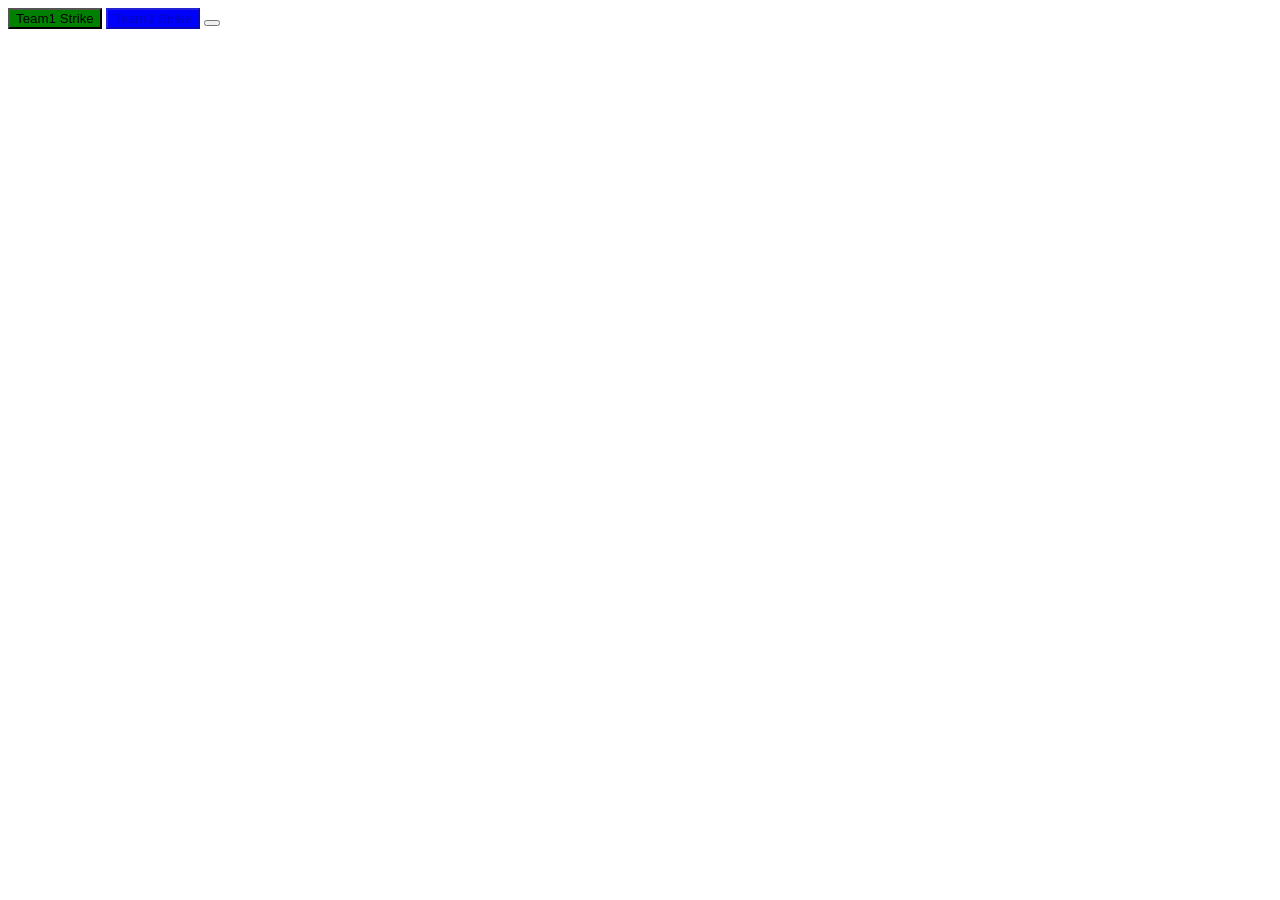
<file: Cricket/index.html>
<html lang="en">
<head>
    <meta charset="UTF-8">
    <meta name="viewport" content="width=device-width, initial-scale=1.0">
    <meta http-equiv="X-UA-Compatible" content="ie=edge">
    <title>Document</title>
</head>
<body>
    <div id="tem1Board" style="background-color: green;color:white"></div>
    <div id="tem2Board" style="background-color: blue;color:white"></div>
    <button type="button" id="team1" onclick="ballClick(this)" style="background-color: green;">Team1 Strike</button>
    <button type="button" id="team2" onclick="ballClick(this)" style="background-color: blue;" disabled>Team2 Strike</button>
    <button type="button" id="result" onclick=""></button>


    <script src="index.js"></script>
</body>
</html>
</file>
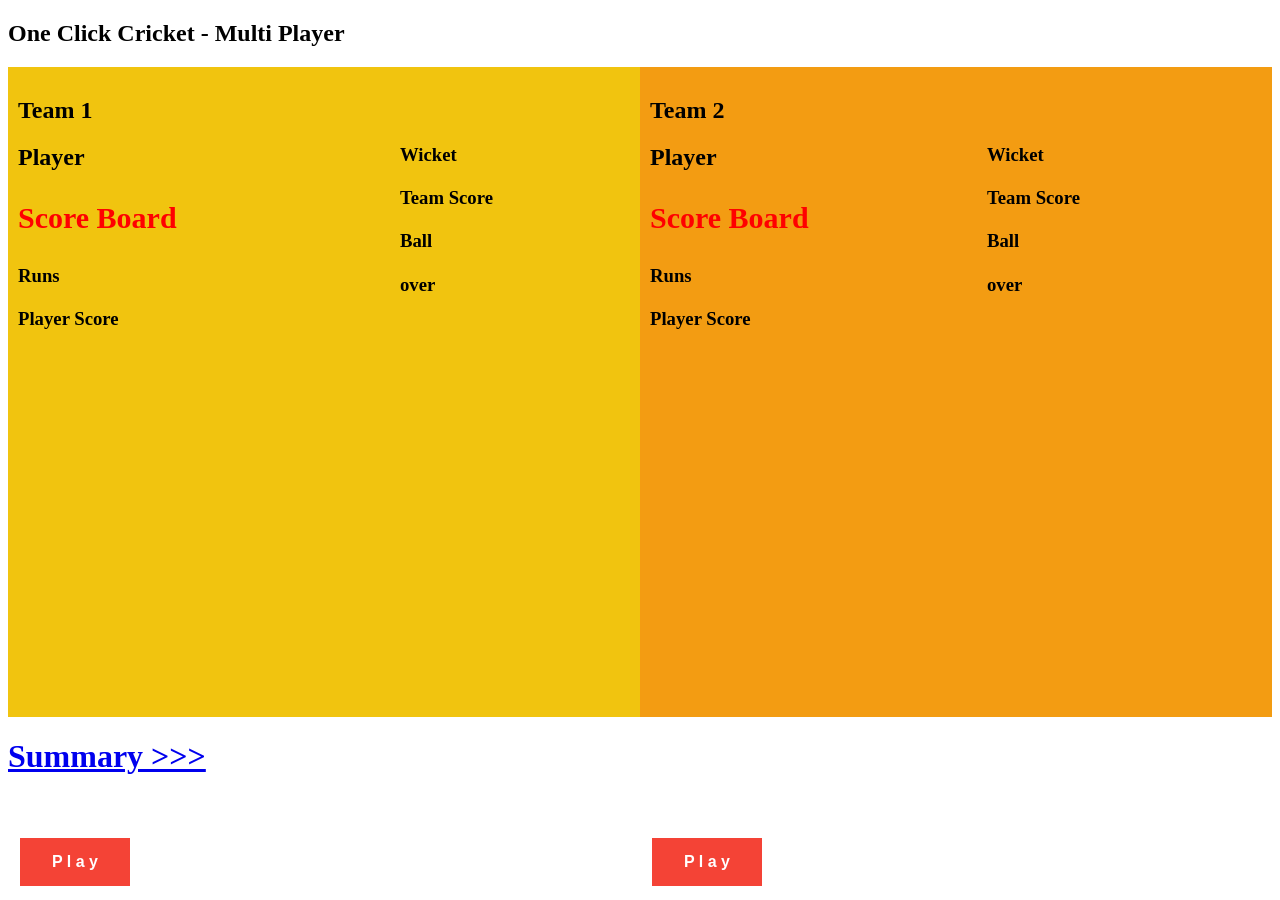
<file: Multiplayer/index.html>
<!DOCTYPE html>
<html>
<head>
<meta name="viewport" content="width=device-width, initial-scale=1">
<style>
* {
  box-sizing: border-box;
}

.button{
  background-color: #f44336; 
  border: none;
  color: white;
  padding: 15px 32px;
  text-align: center;
  text-decoration: none;
  display: inline-block;
  font-size: 16px;
  margin: 4px 2px;
  cursor: pointer;
  position: absolute;
  bottom: 10px;


}


.column {
  float: left;
  width: 50%;
  padding: 10px;
  height: 650px; 
}



.row:after {
  content: "";
  display: table;
  clear: both;
}




</style>


</head>
<body>

<h2>One Click Cricket - Multi Player</h2>

<div class="row">
  <div  class="column" style="background-color:#f1c40f;">
    <h2>Team 1</h2>
    <h2>Player</h2>
    <h2 id="player1"></h2>
    <!-- ------system display-------- -->
    <h4 id="#d1"></h4>
    <h4 id="#d2"></h4>
    <h4 id="d1.1"></h4>
    <h4 id="d1.2"></h4>

    <p style="font-size: 30px ; color: red;" id="sboard"><strong>Score Board</strong></p>
    <h3>Runs</h3>
    <h4 id="d1"></h4>
    <h4 id="#d1"></h4>
    <h3>Player Score</h3>
    <h4 id="sum1"></h4>

    <span style="position: absolute; left: 400px;top: 125px;">
    <h3>Wicket</h3>
    <h4 id="wicket"></h4>
    <h3>Team Score</h3>
    <h4 id="score1"></h4>
    <h3>Ball</h3>
    <h4 id="ball"></h4>
    <h3>over</h3>
    <h4 id="over"></h4>
  </span>
  <button id="d1" class="button" onclick="random()" ><strong>P l a y</strong> </button>
      
  </div>

  <div class="column" style="background-color:#f39c12;">
    <h2>Team 2</h2>
    <h2>Player</h2>
    <h2 id="player2"></h2>
    <!-- ------system display-------- -->
    <h4 id="#b1"></h4>
    <h4 id="#b2"></h4>
    <h4 id="b1.1"></h4>
    <h4 id="b1.2"></h4>

    <p style="font-size: 30px ; color: red;" id="sboard"><strong>Score Board</strong></p>
    <h3>Runs</h3>
    <h4 id="b1"></h4>
    <h4 id="#b1"></h4>
    <h3>Player Score</h3>
    <h4 id="sum2"></h4>

    <span style="position: absolute; right: 200px;top: 125px;">
    <h3>Wicket</h3>
    <h4 id="wicket2"></h4>
    <h3>Team Score</h3>
    <h4 id="score2"></h4>
    <h3>Ball</h3>
    <h4 id="ball2"></h4>
    <h3>over</h3>
    <h4 id="over2"></h4>
  </span>
    

      <button  id="d2" class="button" onclick="random2()"><strong>P l a y</strong> </button>
      

    </p>  
  </div>
</div>

<div>
  <p>
<!-- --------------display result ---------------------- -->
    <!-- <center><h2>winner</h2></center>
    <center><h1 id="d3"></h1></center>
    <center><h2 id="d4"></h2></center>
    <center><h2 id="d5"></h2></center>
    <center><h2 id="d6"></h2></center>
    <center><h2 id="d7"></h2></center> -->
    <a  href="page2.html"><h1> Summary >>></h1></a>

  </p>
</div>

<script type="text/javascript" src="game.js"></script>

</body>
</html>
</file>
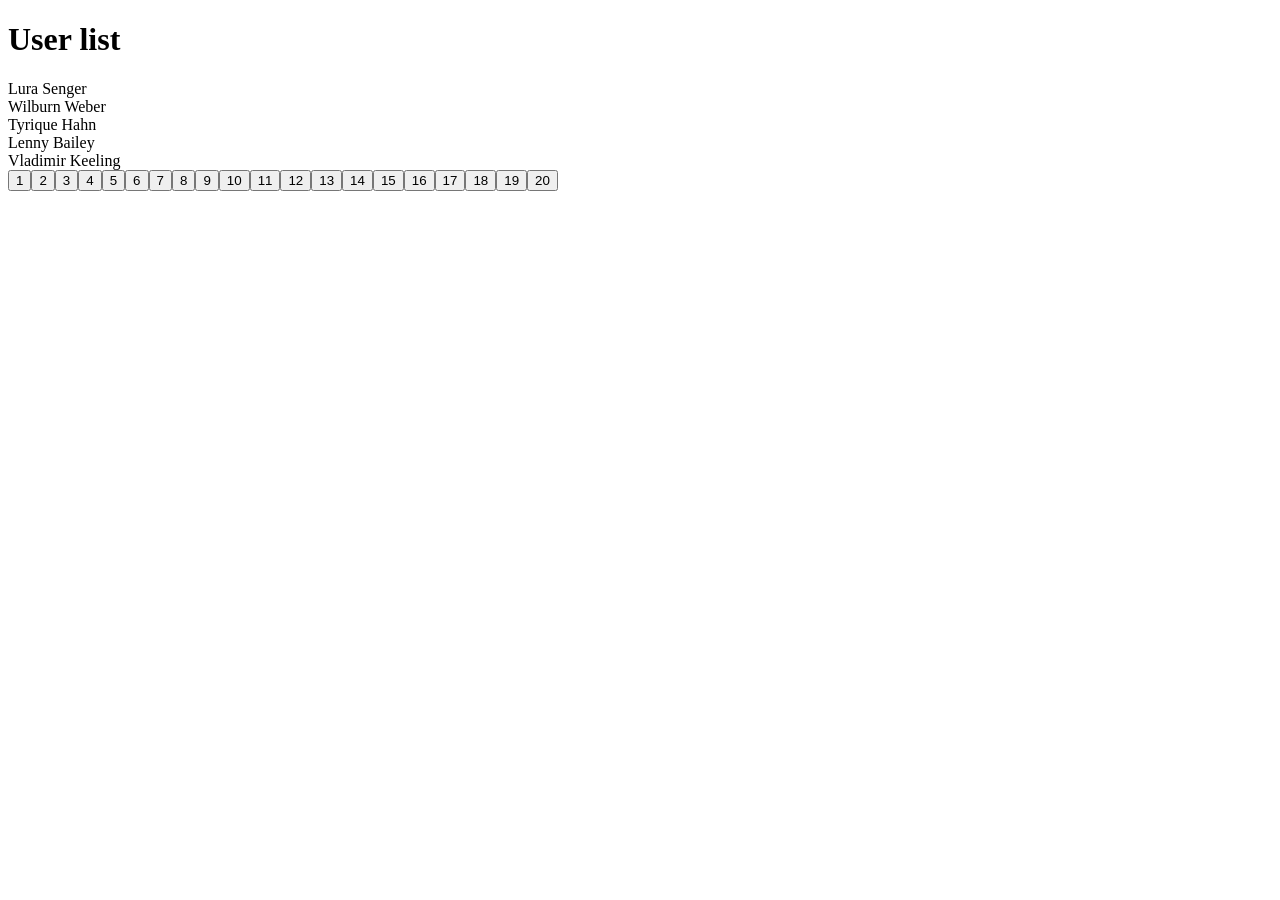
<file: Pagination/index.html>
<!DOCTYPE html>
<html lang="en">
<head>
	<meta charset="UTF-8" />
	<meta name="viewport" content="width=device-width, initial-scale=1.0" />
	<title>User list</title>
</head>
<body>
	<header>
		<h1>User list</h1>
	</header>
	<main>
		<div class="list" id="list"></div>
		<div class="pagenumbers" id="pagination"></div>
	</main>
	<script src="main.js"></script>
</body>
</html>
</file>
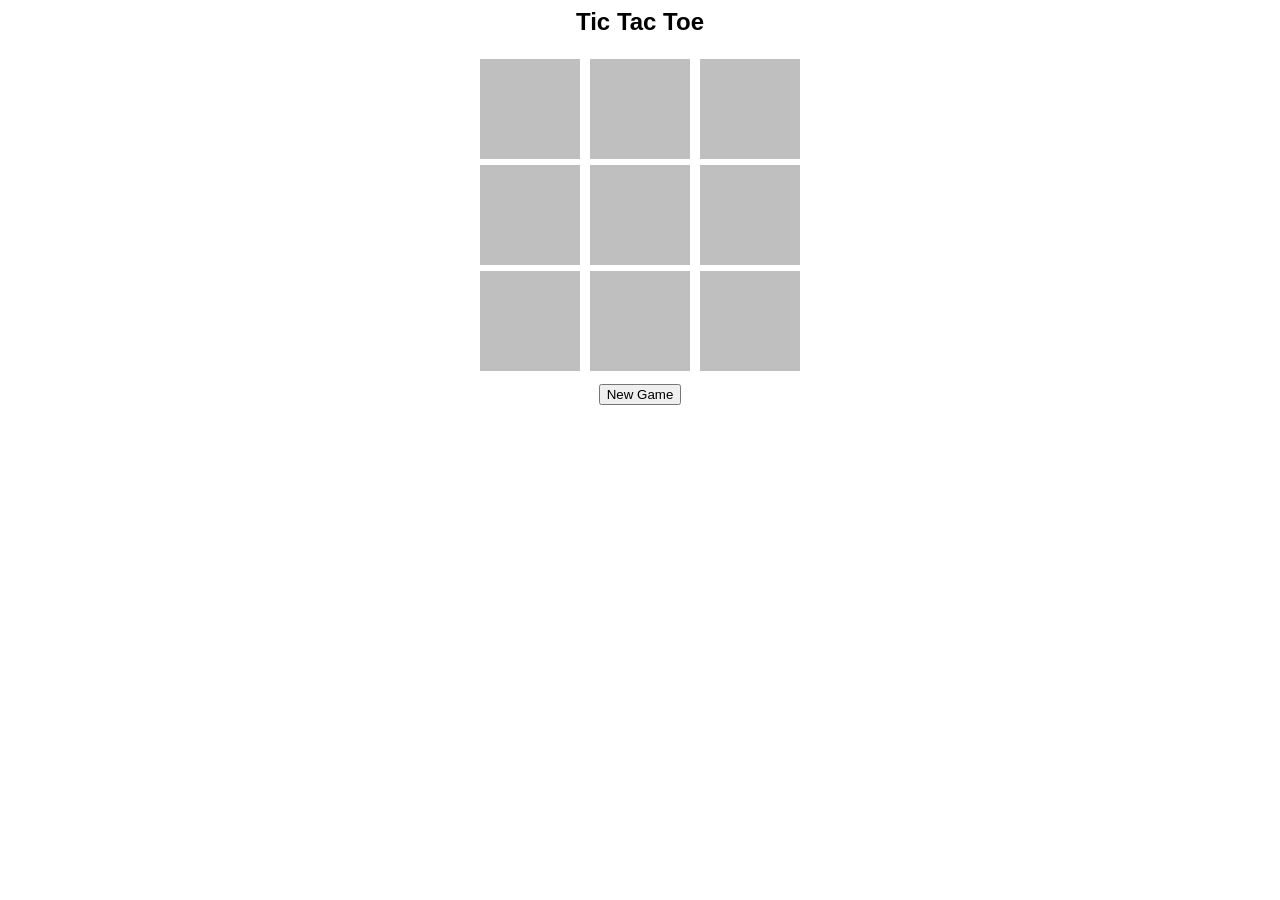
<file: TicTacToe/index.html>
<html>
  <head>
    <meta name="viewport" content="width=device-width, initial-scale=1">

    <link rel="stylesheet" href="index.css">    

  </head>
  <body>
    <h2 id="title">Tic Tac Toe</h2>
    <div class="container" id="board">
      <div class="row">
        <div class="square" id="00"></div>
        <div class="square" id="01"></div>
        <div class="square" id="02"></div>
      </div>
      <div class="row">
        <div class="square" id="10"></div>
        <div class="square" id="11"></div>
        <div class="square" id="12"></div>
      </div>
      <div class="row">
        <div class="square" id="20"></div>
        <div class="square" id="21"></div>
        <div class="square" id="22"></div>
     </div>
    </div>
    <button id="new-game">New Game</button>
    <h3 id="message"></h3>
    <script src="script1.js"></script>
    <script src="script2.js"></script>
  </body>
</html>
</file>
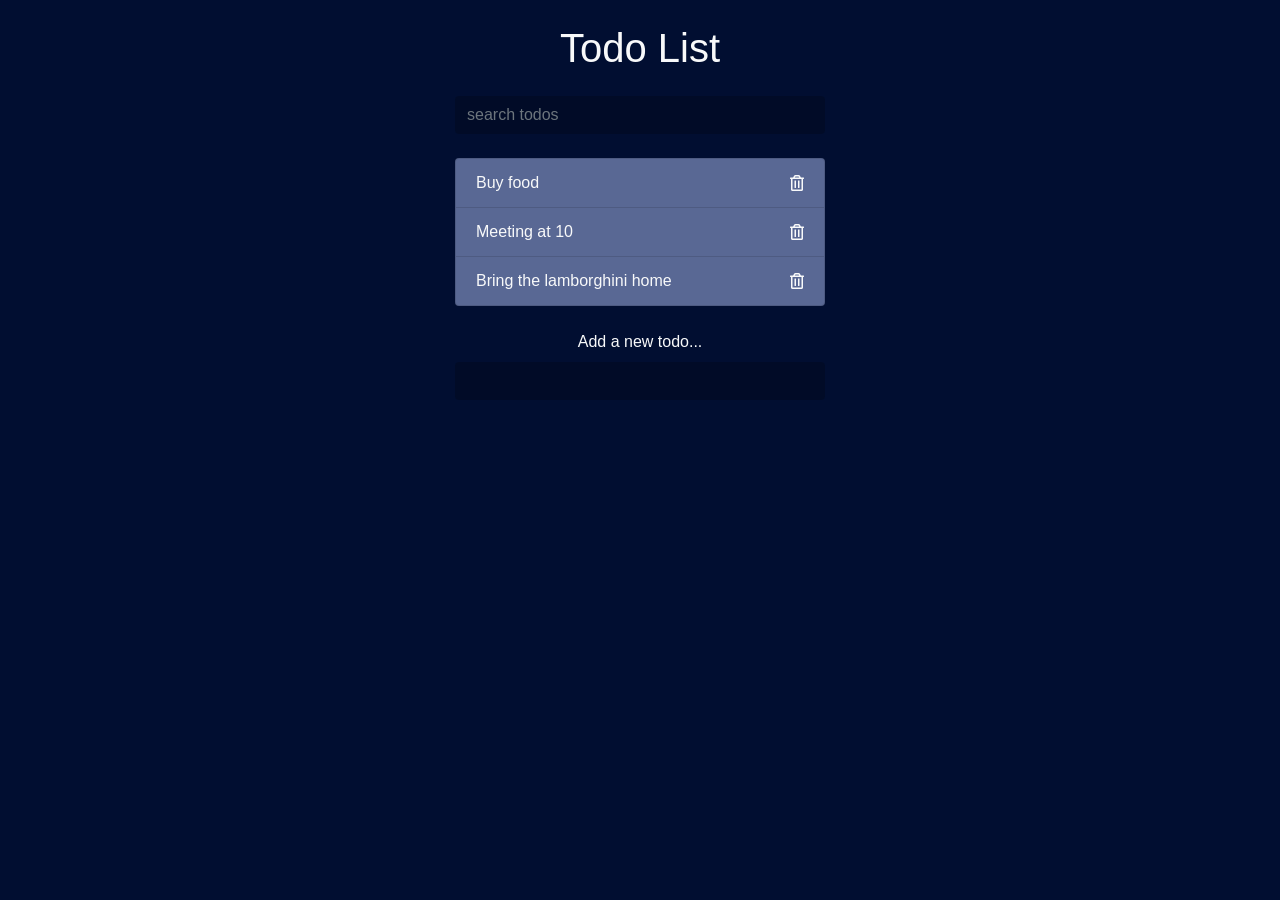
<file: ToDo/index.html>
<html lang="en">
  <head>
    <meta charset="UTF-8" />
    <meta name="viewport" content="width=device-width, initial-scale=1.0" />
    <meta http-equiv="X-UA-Compatible" content="ie=edge" />
    <link
      rel="stylesheet"
      href="https://stackpath.bootstrapcdn.com/bootstrap/4.3.1/css/bootstrap.min.css"
      integrity="sha384-ggOyR0iXCbMQv3Xipma34MD+dH/1fQ784/j6cY/iJTQUOhcWr7x9JvoRxT2MZw1T"
      crossorigin="anonymous"
    />
    <link
      rel="stylesheet"
      href="https://use.fontawesome.com/releases/v5.7.2/css/all.css"
      integrity="sha384-fnmOCqbTlWIlj8LyTjo7mOUStjsKC4pOpQbqyi7RrhN7udi9RwhKkMHpvLbHG9Sr"
      crossorigin="anonymous"
    />
    <link rel="stylesheet" href="styles.css" />
    <title>Todo List</title>
  </head>
  <body>
    <div class="container">
      <header class="text-center text-light my-4">
        <h1 class="mb-4">Todo List</h1>
        <form class="search">
          <input
            class="form-control m-auto"
            type="text"
            name="search"
            placeholder="search todos"
          />
        </form>
      </header>

      <ul class="list-group todos mx-auto text-light">
        <li
          class="list-group-item d-flex justify-content-between align-items-center"
        >
          <span>Buy food</span>
          <i class="far fa-trash-alt delete"></i>
        </li>
        <li
          class="list-group-item d-flex justify-content-between align-items-center"
        >
          <span>Meeting at 10</span>
          <i class="far fa-trash-alt delete"></i>
        </li>
        <li
          class="list-group-item d-flex justify-content-between align-items-center"
        >
          <span>Bring the lamborghini home</span>
          <i class="far fa-trash-alt delete"></i>
        </li>
      </ul>

      <form class="add text-center my-4">
        <label class="text-light">Add a new todo...</label>
        <input class="form-control m-auto" type="text" name="add" />
      </form>
    </div>

    <script src="app.js"></script>
  </body>
</html>
</file>
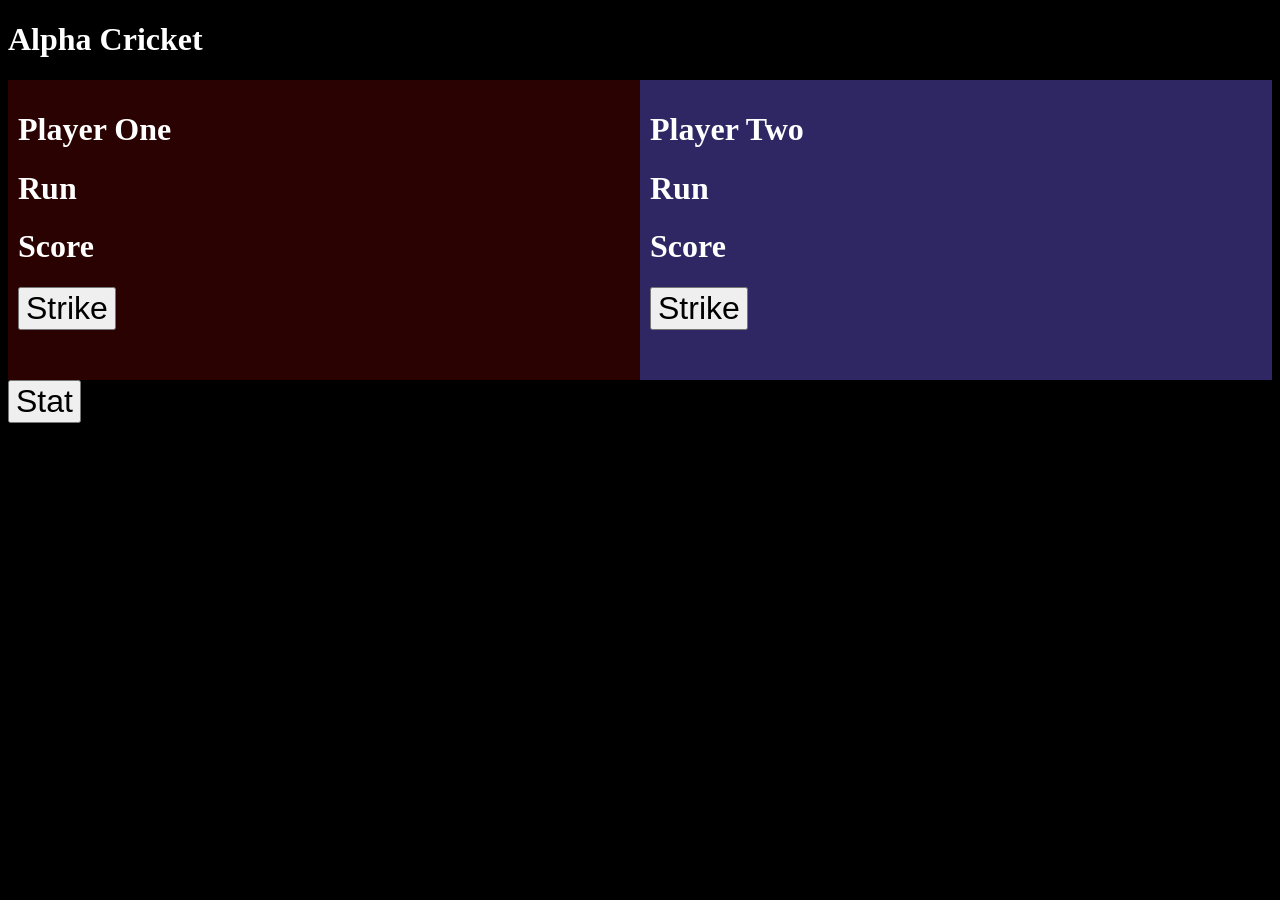
<file: alphaCricket/single.html>
<!DOCTYPE html>
<html>
<head>
<meta name="viewport" content="width=device-width, initial-scale=1">
<style>
* {
  box-sizing: border-box;
}

/* Create two equal columns that floats next to each other */
.column {
  float: left;
  width: 50%;
  padding: 10px;
  height: 300px; /* Should be removed. Only for demonstration */
}

/* Clear floats after the columns */
.row:after {
  content: "";
  display: table;
  clear: both;
}
/* .stats{
  
} */
</style>
<title>Alpha Cricket</title>
</head>
<body bgcolor="black">

<h1 style="color: white;">Alpha Cricket</h1>

<div class="row">
  <div class="column" style="background-color:rgb(42, 2, 2);">
    <h1 style="color: white;">Player One</h1>
    <h1 style="color: white;">Run</h1>
    <h1 id="r1" style="color: white;"></h1>
    <h1 style="color: white;">Score</h1>
    <h1 id="s1" style="color: white;"></h1>
    <button id="b1" onclick="run1()" style="font-size:xx-large;">Strike</button>
  </div>
  <div class="column" style="background-color:rgb(46, 39, 99);">
    <h1 style="color: white;">Player Two</h2>
    <h1 style="color: white;">Run</h1>
    <h1 id="r2" style="color: white;"></h1>
    <h1 style="color: white;">Score</h1>
    <h1 id="s2" style="color: white;"></h1>
    <button id="b2" onclick="run2()" style="font-size:xx-large;">Strike</button>
  </div>
</div>
<script src="run.js"></script>
<a href="stat.html"><button style="font-size:xx-large;">Stat</button></a>
</body>
</html>
</file>
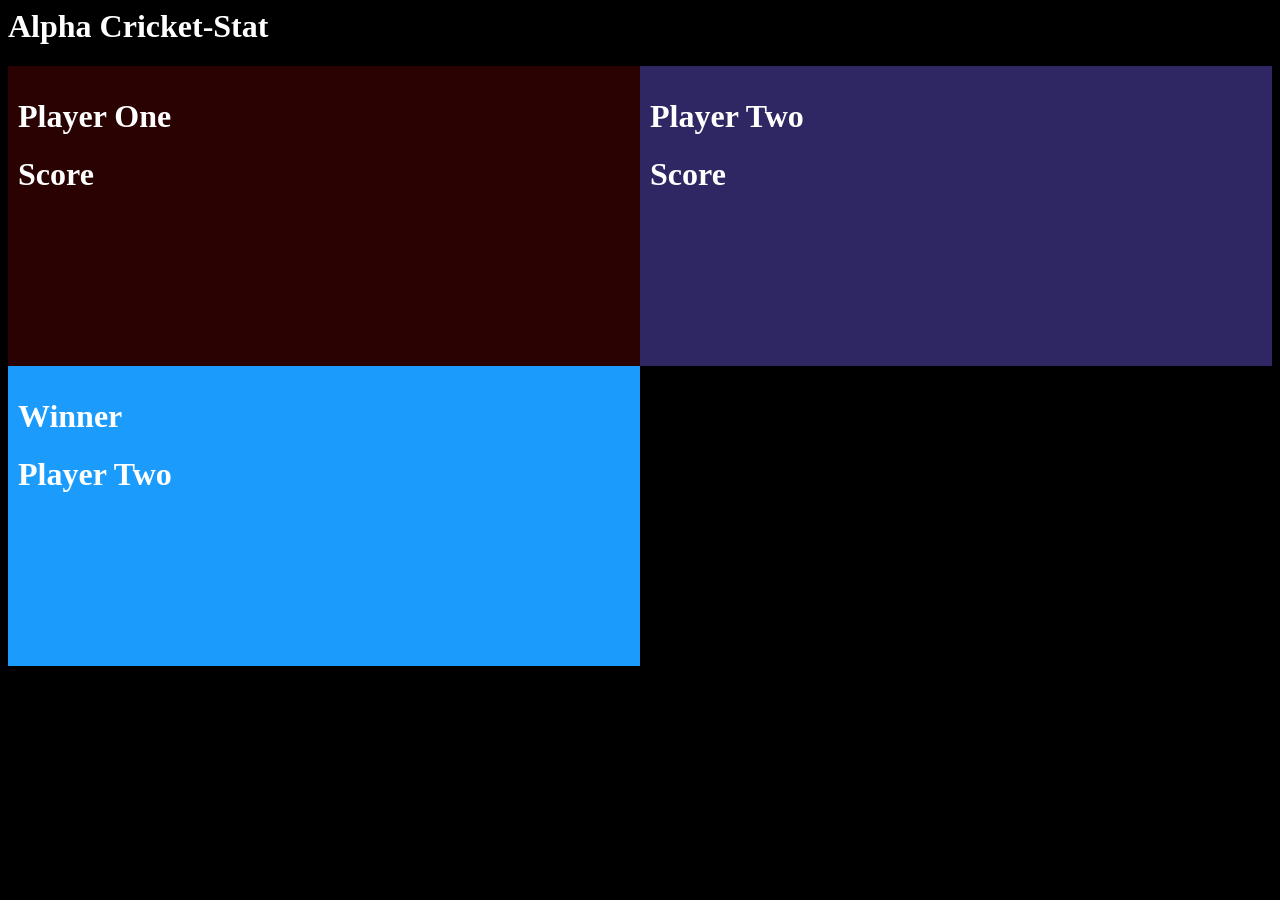
<file: alphaCricket/stat.html>
<html lang="en">
<head>
    <style>
* {
  box-sizing: border-box;
}

/* Create two equal columns that floats next to each other */
.column {
  float: left;
  width: 50%;
  padding: 10px;
  height: 300px; /* Should be removed. Only for demonstration */
}

/* Clear floats after the columns */
.row:after {
  content: "";
  display: table;
  clear: both;
}
/* .stats{
  
} */

.column2 {

  width: 50%;
  padding: 10px;
  height: 300px;
  /* display: flex; */
  justify-content: center; 
}

</style>
<title>Alpha Cricket-stat</title>
</head>
<body bgcolor="black">

<h1 style="color: white;">Alpha Cricket-Stat</h1>

<div class="row">
  <div class="column" style="background-color:rgb(42, 2, 2);">
    <h1 style="color: white;">Player One</h1>
    
    <h1 style="color: white;">Score</h1>
    <h1 id="s1" style="color: white;"></h1>
    
  </div>
  <div class="column" style="background-color:rgb(46, 39, 99);">
    <h1 style="color: white;">Player Two</h2>
    
    <h1 style="color: white;">Score</h1>
    <h1 id="s2" style="color: white;"></h1>
    
  </div>
</div>
<div class="column2" style="background-color:#1B9CFC;">
    <h1 style="color: white;">Winner</h2>
    
    <h1 id="w" style="color: white;"></h1>
    
  </div>


    <script src="stat.js"></script>
</body>
</html>
</file>
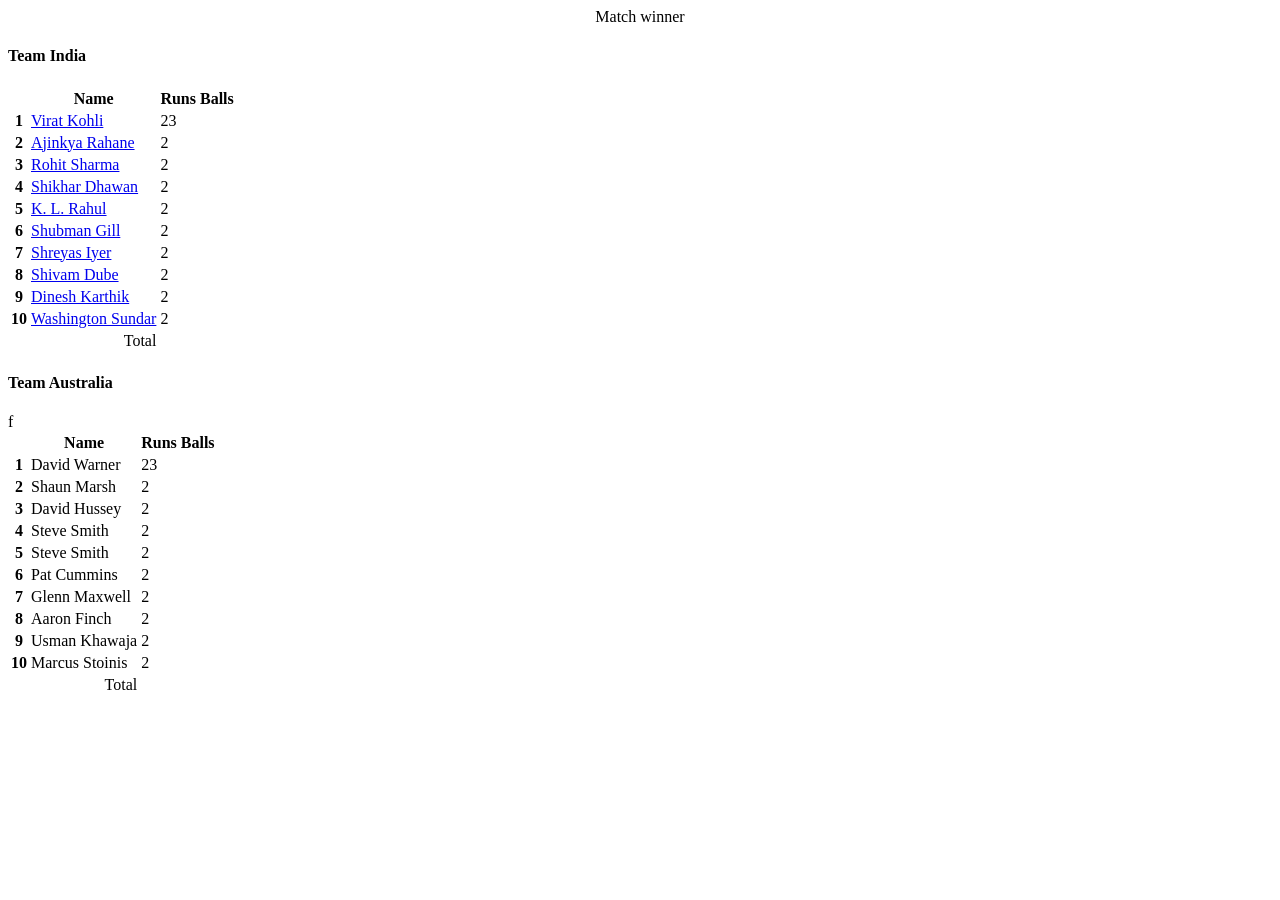
<file: Cricket/stat.html>
<html lang="en">
<head>
    <meta charset="UTF-8">
    <meta name="viewport" content="width=device-width, initial-scale=1.0">
    <meta http-equiv="X-UA-Compatible" content="ie=edge">
    <style>
        p{
            margin-left:50px;
        }
        span{
            margin-left:50px;
        }
        h2{
            margin-left:100px;
        }
        </style>
    <title>stat</title>
</head>
<body>
    <body onload="matchResult()">

        <div class="container">
        
         <div class="row">
            <div class="col" align="center" id="result">
                Match winner
            </div>
         </div>
        
         <div class="row">
        
            <div class="col-6">
                <h4>Team India</h4>
                <table class="table">
                    <thead class="thead-dark">
                            <tr>
                            <th scope="col"></th>
                            <th scope="col">Name</th>
                            <th scope="col">Runs</th>
                            <th scope="col">Balls</th>
                            </tr>
                    </thead>
        
                    <tbody>
                        <tr>
                            <th scope="row">1</th>
                            <td><a href="player1.html">Virat Kohli</a></td>
                            <td id="r0">23</td>
                            <td id="b0"></td>
                            </tr>
        
                        <tr>
                            <th scope="row">2</th>
                            <td><a href="player2.html">Ajinkya Rahane</a></td>
                            <td id="r1">2</td>
                            <td id="b1"></td>
                            </tr>
        
                        <tr>
                            <th scope="row">3</th>
                            <td><a href="player3.html">Rohit Sharma</a></td>
                            <td id="r2">2</td>
                            <td id="b2"></td>
                            </tr>
        
                        <tr>
                            <th scope="row">4</th>
                            <td><a href="player4.html">Shikhar Dhawan</a></td>
                            <td id="r3">2</td>
                            <td id="b3"></td>
                            </tr>
        
                        <tr>
                            <th scope="row">5</th>
                            <td><a href="player5.html">K. L. Rahul</a></td>
                            <td id="r4">2</td>
                            <td id="b4"></td>
                            </tr>
        
                        <tr>
                            <th scope="row">6</th>
                            <td><a href="player6.html">Shubman Gill</a></td>
                            <td id="r5">2</td>
                            <td id="b5"></td>
                            </tr>
        
                        <tr>
                            <th scope="row">7</th>
                            <td><a href="player7.html">Shreyas Iyer</a></td>
                            <td id="r6">2</td>
                            <td id="b6"></td>
                            </tr>
                    
                        <tr>
                            <th scope="row">8</th>
                            <td><a href="player8.html">Shivam Dube</a></td>
                            <td id="r7">2</td>
                            <td id="b7"></td>
                            </tr>
        
                        <tr>
                            <th scope="row">9</th>
                            <td><a href="player9.html">Dinesh Karthik</a></td>
                            <td id="r8">2</td>
                            <td id="b8"></td>
                            </tr>
        
                        <tr>
                            <th scope="row">10</th>
                            <td><a href="player10.html">Washington Sundar</a></td>
                            <td id="r9">2</td>
                            <td id="b9"></td>
                            </tr>
        
                        <tr>
                            <th scope="row"></th>
                            <td align="right">Total</td>
                            <td id="t1"></td>
                            <td></td>
                            </tr>
                    </tbody>
                </table>
        
        
        
                    
            </div>
        
            <div class="col-6">
                <h4>Team Australia</h4>
                <table class="table">
                    <thead class="thead-dark">
                            <tr>
                            <th scope="col"></th>
                            <th scope="col">Name</th>
                            <th scope="col">Runs</th>
                            <th scope="col">Balls</th>
                            </tr>
                    </thead>
                    <tbody>
                        <tr>
                            <th scope="row">1</th>
                            <td>David Warner</td>
                            <td id="rr0">23</td>
                            <td id="bb0"></td>
                            </tr>
        
                        <tr>
                            <th scope="row">2</th>
                            <td>Shaun Marsh</td>
                            <td id="rr1">2</td>
                            <td id="bb1"></td>
                            </tr>
        
                        <tr>
                            <th scope="row">3</th>
                            <td>David Hussey</td>
                            <td id="rr2">2</td>
                            <td id="bb2"></td>
                            </tr>
        
                        <tr>
                            <th scope="row">4</th>
                            <td>Steve Smith</td>
                            <td id="rr3">2</td>
                            <td id="bb3"></td>
                            </tr>
        
                        <tr>
                            <th scope="row">5</th>
                            <td>Steve Smith</td>
                            <td id="rr4">2</td>
                            <td id="bb4"></td>
        f                   </tr>
        
                        <tr>
                            <th scope="row">6</th>
                            <td>Pat Cummins</td>
                            <td id="rr5">2</td>
                            <td id="bb5"></td>
                            </tr>
        
                        <tr>
                            <th scope="row">7</th>
                            <td>Glenn Maxwell</td>
                            <td id="rr6">2</td>
                            <td id="bb6"></td>
                            </tr>
                    
                        <tr>
                            <th scope="row">8</th>
                            <td>Aaron Finch</td>
                            <td id="rr7">2</td>
                            <td id="bb7"></td>
                            </tr>
        
                        <tr>
                            <th scope="row">9</th>
                            <td>Usman Khawaja</td>
                            <td id="rr8">2</td>
                            <td id="bb8"></td>
                            </tr>
        
                        <tr>
                            <th scope="row">10</th>
                            <td>Marcus Stoinis</td>
                            <td id="rr9">2</td>
                            <td id="bb9"></td>
                            </tr>
                    
                        <tr>
                            <th scope="row"></th>
                            <td align="right">Total</td>
                            <td id="t2"></td>
                            <td></td>
                            </tr>
                    </tbody>
                </table>
            </div>
         </div>
        
        </div>
</body>
<script src="stat.js"></script>
</html>
</file>
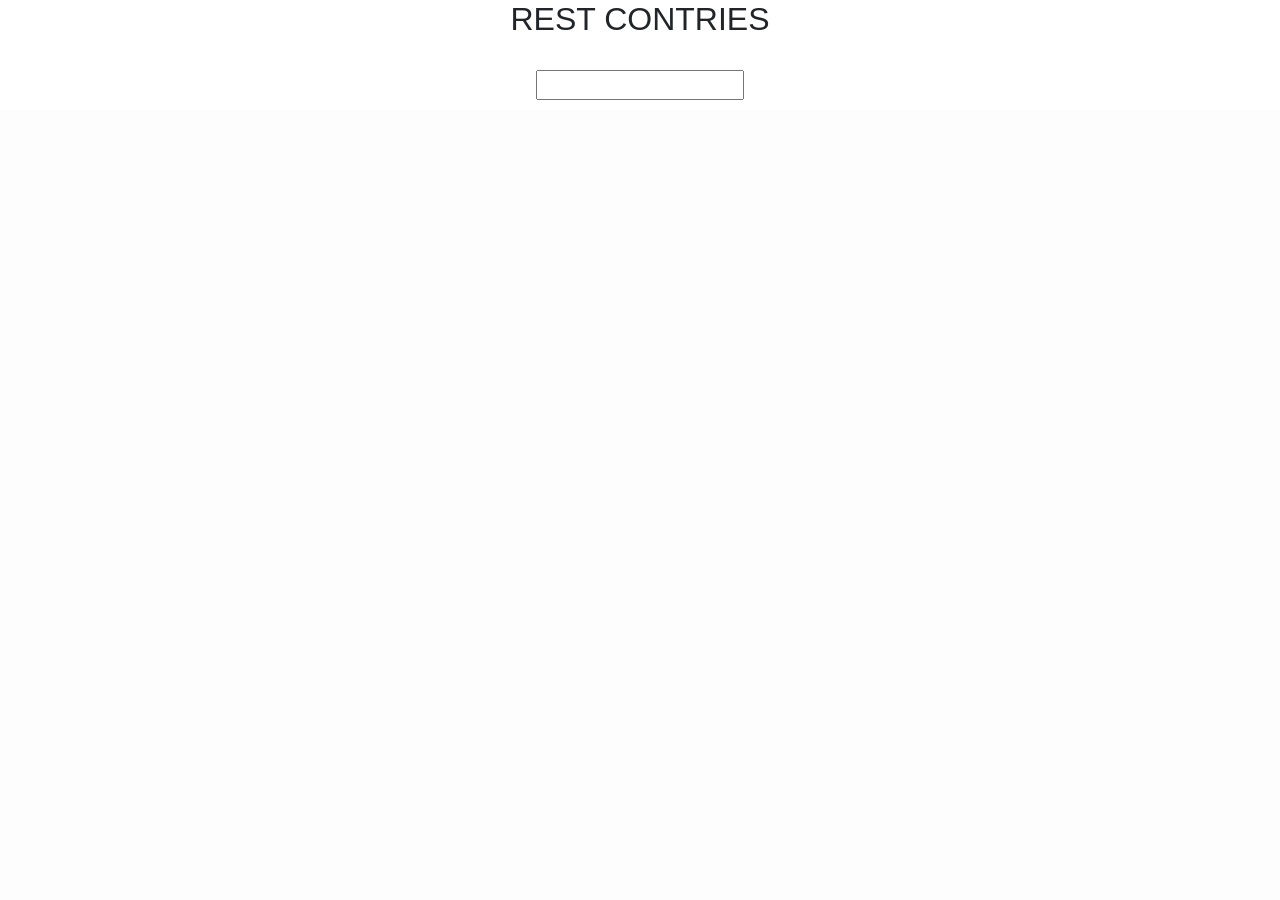
<file: JanLastWeekTaks/restContries.html>
<!DOCTYPE html>
<html>
<head>
<title>Rest contries</title>
<link rel="stylesheet" href="https://stackpath.bootstrapcdn.com/bootstrap/4.4.1/css/bootstrap.min.css" integrity="sha384-Vkoo8x4CGsO3+Hhxv8T/Q5PaXtkKtu6ug5TOeNV6gBiFeWPGFN9MuhOf23Q9Ifjh" crossorigin="anonymous">
<style>

.displayBox{
	display:flex;
	flex-wrap:wrap;
	justify-content:space-around;
}

html {
    -webkit-font-smoothing: antialiased;
    -moz-osx-font-smoothing: grayscale;
    font-family: 'Dosis', sans-serif;
    line-height: 1.6;
    color: rgba(102, 102, 102, 0.623);
    background: rgba(246, 246, 246, 0.116);
  }
  img {
    display: block;
    margin: 1rem auto;
    max-width: 100%;
  }

.card {
	max-width: 300px;
    margin: 1rem;
    background: white;
    box-shadow: 6px 10px 25px rgba(0, 0, 0, .1);
    border-radius: 20px;
    overflow: hidden;
    transition: all .2s linear;
  }
  
  .card:hover {
    box-shadow: 2px 8px 45px rgba(0, 0, 0, .15);
    transform: translate3D(0, -2px, 0);
}
*{
    box-sizing: border-box
}

input{
	margin-bottom:10px;
}

</style>
</head>
<body >

<div class="container">
	
	<div class="row">
	   <div class="col" align="center" id="search">
		<h2>REST CONTRIES</h2><br>
	   </div>
	</div>

	<div class="row">
		<div id="main" class="displayBox">
		</div>
		
	</div>

</div>
</body>

<script>

var textBox = document.createElement("input");
textBox.onkeyup =countrySearch;
var div = document.getElementById("search");
div.appendChild(textBox);


var data;

document.body.onload = initialLoad;

function initialLoad(){

	fetch("https://restcountries.eu/rest/v2/all").then((response) => {

	
	return response.json();}).then((arr) => {
	
	data = arr.slice(0,arr.length);
	data.forEach(country => { 

				  
						const card = document.createElement('div');
      					card.setAttribute('class', 'card');
		
						const cardBody = document.createElement('div');
						cardBody.setAttribute('class','card-body');

      					const countryName = document.createElement('h1');
						countryName.setAttribute('class','card-title');
      					countryName.textContent = country.name;
					
						const disp = document.createElement('p');
						disp.setAttribute('class','card-text');
						disp.innerHTML = "Capital: "+country.capital+"<br>"+"Region: "+country.region+"<br>"+"Population: "+country.population;

						const flag = document.createElement('img');
						flag.setAttribute("class","card-img-top");
						flag.src = country.flag;
						
      					card.appendChild(flag);
						cardBody.appendChild(countryName);
						cardBody.appendChild(disp);

						card.appendChild(cardBody);
						const dispBox = document.getElementById("main");
						dispBox.appendChild(card);
				  
				});

});

}

function countrySearch(){
	

	if(this.value != ""){
		
	
		fetch(`https://restcountries.eu/rest/v2/name/${this.value}`).then((response) => {

		if(document.getElementById("main").firstChild != null){

			document.getElementById("main").innerHTML ="";
		}
		return response.json();}).then((arr) => {
		arr.forEach(country => { 

				  
						const card = document.createElement('div');
      					card.setAttribute('class', 'card');
		
						const cardBody = document.createElement('div');
						cardBody.setAttribute('class','card-body');

      					const countryName = document.createElement('h1');
						countryName.setAttribute('class','card-title');
      					countryName.textContent = country.name;
					
						const disp = document.createElement('p');
						disp.setAttribute('class','card-text');
						disp.innerHTML = "Capital: "+country.capital+"<br>"+"Region: "+country.region+"<br>"+"Population: "+country.population;

						const flag = document.createElement('img');
						flag.setAttribute("class","card-img-top");
						flag.src = country.flag;
						
      					card.appendChild(flag);
						cardBody.appendChild(countryName);
						cardBody.appendChild(disp);

						card.appendChild(cardBody);
						const dispBox = document.getElementById("main");
						dispBox.appendChild(card);
				  
				});



		});
	}else{

			initialLoad();

	}

}

</script>

</html>
</file>
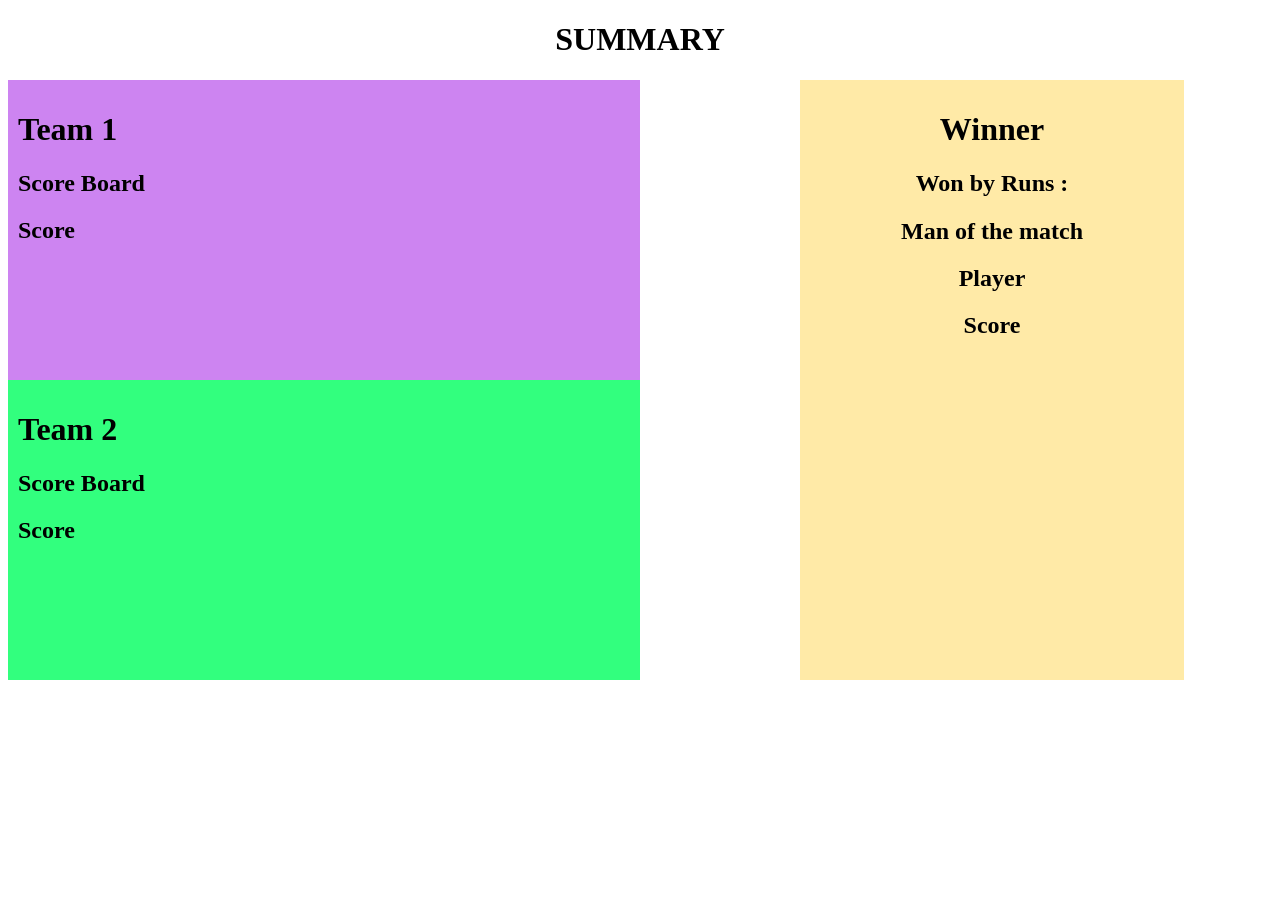
<file: Multiplayer/page2.html>
<!DOCTYPE html>
<html>
<head>
<meta name="viewport" content="width=device-width, initial-scale=1">
<style>
* {
  box-sizing: border-box;
}


.column {
  
  width: 50%;
  padding: 10px;
  height: 300px;
}

.column2 {
  float: left;
  width: 50%;
  padding: 10px;
  height: 300px; 
}

.result{
  position: absolute; 
  left: 800px;
  top: 80px;

  width: 30%;
  padding: 10px;
  height: 600px;
}



</style>



</head>
<body>
<center><h1>SUMMARY</h1></center>
<div  class="column" style="background-color:#cd84f1;">
    <h1><strong>Team 1</strong></h1>
    <h2>Score Board</h2>
    <h2>Score</h2>
    <h2 id="score1"></h2>
    
</div>

<div  class="column2" style="background-color:#32ff7e;">
    <h1><strong>Team 2</strong></h1>
    <h2>Score Board</h2>
    <h2>Score</h2>
    <h2 id="score2"></h2>
    
</div>

<div class="result" style="background-color: #ffeaa7">
	<center><h1><strong>Winner</strong></h1></center>
	<center><h1 id="win"></h1></center>
	<!-- <center><h2><strong>Score</strong></h2></center>
	<center><h1 id="score"></h1></center> -->
	<center><h2><strong>Won by Runs :</strong></h2></center>
	<center><h1 id="runs"></h1></center>
  <center><h2><strong>Man of the match</strong></h2></center>
  <center><h2 id="Team"></h2></center>
  <center><h2><strong>Player</strong></h2></center>
  <center><h2 id="playerm"></h2></center>
  <center><h2><strong>Score</strong></h2></center>
  <center><h2 id="highscore"></h2></center>


</div>
<script type="text/javascript" src="summary.js"></script>
</body>
</html>
</file>
<file: TicTacToe/index.css>
body {
    text-align: center;
    font-family: Arial, Helvetica, sans-serif;
  }
  
  
  .square {
    display: inline-block;
    width: 100px;
    height: 100px;
    margin: 3px;
    background-color: #bfbfbf;
    vertical-align: top;
    font-size: 700%;
    color: red;
  }
  
  .row {
    min-width: 600px ;
  }
  
  #new-game {
    margin: 10px;
  }
  
  #message {
    font-size: 3em;
  }
</file>
<file: ToDo/styles.css>
body {
  background: #010e31;
}
.container {
  max-width: 400px;
}
input[type="text"],
input[type="text"]:focus {
  color: #fff;
  border: none;
  background: rgba(0, 0, 0, 0.2);
  max-width: 400px;
}
.todos li {
  background: #596894;
}
.delete {
  cursor: pointer;
}

.filtered {
  display: none !important;
}
</file>
